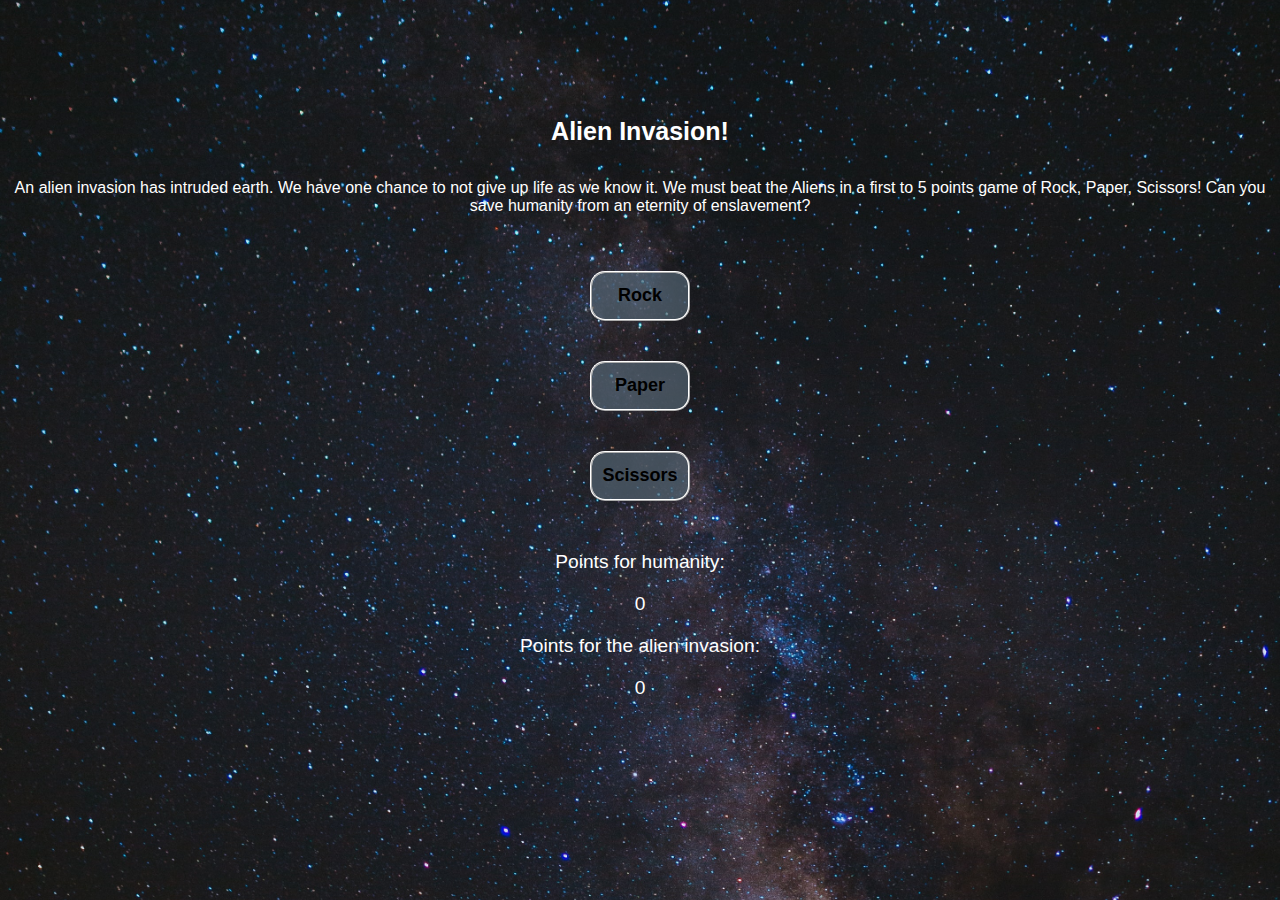
<file: index.html>
<!DOCTYPE html>
<html id="html" lang="en">
<head>
    <meta charset="UTF-8">
    <meta http-equiv="X-UA-Compatible" content="IE=edge">
    <meta name="viewport" content="width=device-width, initial-scale=1.0">
    <title>RPS</title>
    <link rel="stylesheet" href="style.css">
    <script type="text/javascript" src="rps.js" defer></script> <!--DEFER ER VIKTIG!-->
</head>
<body id="body">
    <h1>Alien Invasion!</h1>
    <p id="intro">
        An alien invasion has intruded earth. We have one chance to not give up
        life as we know it. We must beat the Aliens in a first to 5 points game of Rock, Paper, Scissors!
        Can you save humanity from an eternity of enslavement?
    </p>
    <div id="buttons">
        <button id="rock">Rock</button>
        <button id="paper">Paper</button>
        <button id="scissors">Scissors</button>
    </div>
    <div class="output">
    </div>
    <p class="bottomtext">Points for humanity:</p>
        <p id="human">0</p>
    <p class="bottomtext">Points for the alien invasion:</p>
        <p id="alien">0</p>
    <div id="restart"></div>
</body>
</html>
</file>
<file: style.css>
html{
    background: url(background2.jpg) no-repeat center center fixed;
    background-size: cover;
    font-family: -apple-system, BlinkMacSystemFont, 'Segoe UI', Roboto, Oxygen, Ubuntu, Cantarell, 'Open Sans', 'Helvetica Neue', sans-serif;
}

body {
    margin-top: 100px;
    flex: auto;
    display: flex;
    align-items: center;
    text-align: center;
    flex-direction: column;
}

h1{
    font-size: 25px;
    color: white;
}

#buttons{
    display: flex;
    flex: auto;
    flex-direction: column;
    padding: 20px;
}

button{
    flex: auto;
    height: 50px;
    width: 100px;
    display: flex;
    font-size: 18px;
    font-weight: 700;
    align-items: center;
    justify-content: center;
    margin: 20px;
    background-color: rgb(83, 100, 114, 0.7);
    cursor: pointer;
    border-style: ridge;
    border-color: white;
    border-radius: 15px;
}

button:hover{
    background-color: aliceblue;
}
button:active{
    transform: translateY(4px);
}

.output{
    flex: auto;
    flex-direction: column;
    align-items: center;
    display: flex;
    font-size: 20px;
    color: rgb(228, 176, 130);
}

p{
    color: white;
}

#restart{
    display: flex;
}

#alien, #human, .bottomtext{
    font-size: larger;
    margin: 10px;
}

.winorlose{
    color: brown;
    font-size: 30px;
    font-weight: 700;
}
</file>
